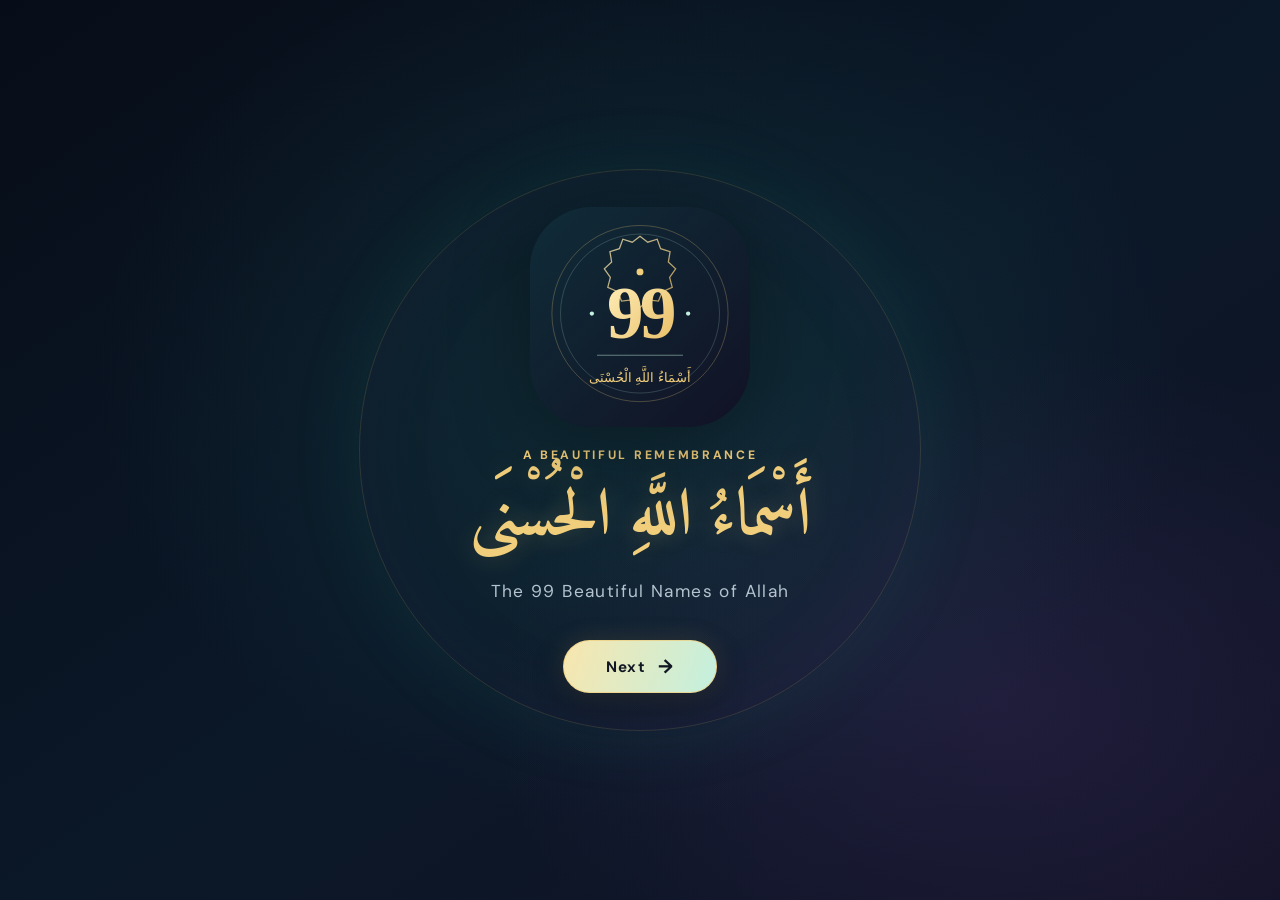
<file: index.html>
<!DOCTYPE html>
<html lang="en">
<head>
    <meta charset="UTF-8">
    <meta name="viewport" content="width=device-width, initial-scale=1.0">
    <meta name="theme-color" content="#080e19">
    <meta name="description" content="Explore the 99 beautiful names of Allah with meanings and Arabic pronunciation.">
    <meta name="apple-mobile-web-app-capable" content="yes">
    <meta name="apple-mobile-web-app-status-bar-style" content="black-translucent">
    <title>99 Names of Allah</title>
    <link rel="manifest" href="manifest.webmanifest">
    <link rel="icon" href="icon.svg" type="image/svg+xml">
    <link rel="stylesheet" href="style.css">
</head>
<body>
    <section class="splash-screen" id="splashScreen" aria-labelledby="splashTitle">
        <div class="splash-content">
            <img class="splash-logo" src="icon.svg" alt="Asma ul Husna logo">
            <p class="splash-eyebrow">A beautiful remembrance</p>
            <h1 id="splashTitle" lang="ar" dir="rtl">أَسْمَاءُ اللَّهِ الْحُسْنَى</h1>
            <p class="splash-subtitle">The 99 Beautiful Names of Allah</p>
            <button class="next-button" id="splashNextButton" type="button">Next <span aria-hidden="true">→</span></button>
        </div>
    </section>

    <main class="page" id="appContent" hidden>
        <header class="hero">
            <p class="eyebrow" lang="ar" dir="rtl">أَسْمَاءُ اللَّهِ الْحُسْنَى</p>
            <h1 id="appHeading" tabindex="-1">99 Names of Allah</h1>
            <p class="arabic-intro">بِسْمِ اللَّهِ الرَّحْمَٰنِ الرَّحِيمِ</p>
            <p class="intro">Beautiful names, qualities, and attributes of Allah</p>
            <button class="install-button" id="installAppButton" type="button" hidden>Install App</button>
        </header>

        <section class="names-grid" id="namesGrid" aria-label="Names of Allah"></section>

        <footer>
            <p>ٱللّٰه</p>
        </footer>
    </main>
    <script src="script.js"></script>
</body>
</html>
</file>
<file: style.css>
@import url('https://fonts.googleapis.com/css2?family=Amiri:wght@400;700&family=Cormorant+Garamond:wght@500;600;700&family=DM+Sans:wght@400;500;600;700&display=swap');

:root {
    color-scheme: dark;
    --ink: #f3eedf;
    --muted: #b4c3ce;
    --green: #c3f0df;
    --gold: #f1ce7b;
    --paper: #080e19;
    --card: rgba(15, 27, 44, 0.82);
}

* {
    box-sizing: border-box;
}

body {
    position: relative;
    isolation: isolate;
    min-height: 100vh;
    margin: 0;
    padding: 48px 20px 28px;
    color: var(--ink);
    background:
        radial-gradient(ellipse at 12% 14%, rgba(35, 122, 114, 0.23), transparent 38rem),
        radial-gradient(ellipse at 88% 20%, rgba(103, 65, 145, 0.2), transparent 34rem),
        radial-gradient(ellipse at 52% 100%, rgba(177, 129, 58, 0.13), transparent 40rem),
        linear-gradient(145deg, #070d18 0%, #0b1828 52%, #111225 100%);
    font-family: 'DM Sans', 'Segoe UI', sans-serif;
}

body::before {
    position: fixed;
    z-index: 0;
    inset: 0;
    background:
        radial-gradient(ellipse at 18% 35%, rgba(36, 179, 157, 0.17), transparent 38%),
        radial-gradient(ellipse at 78% 30%, rgba(130, 91, 190, 0.17), transparent 40%),
        radial-gradient(ellipse at 55% 78%, rgba(219, 171, 82, 0.1), transparent 36%);
    background-size: 160% 160%;
    content: "";
    pointer-events: none;
    animation: ambient-color-shift 24s ease-in-out infinite alternate;
}

body::after {
    position: fixed;
    z-index: 0;
    inset: 0;
    background-image:
        radial-gradient(1px 1px at 24px 32px, rgba(255, 237, 191, 0.65) 50%, transparent 100%),
        radial-gradient(1px 1px at 92px 108px, rgba(184, 225, 228, 0.55) 50%, transparent 100%);
    background-size: 150px 150px, 210px 210px;
    content: "";
    opacity: 0.38;
    pointer-events: none;
}

.splash-screen {
    position: fixed;
    z-index: 3;
    inset: 0;
    display: grid;
    overflow: hidden;
    padding: 28px;
    background:
        radial-gradient(ellipse at 50% 42%, rgba(35, 122, 114, 0.22), transparent 34rem),
        radial-gradient(ellipse at 78% 78%, rgba(103, 65, 145, 0.2), transparent 32rem),
        linear-gradient(145deg, #070d18 0%, #0b1828 52%, #111225 100%);
    place-items: center;
}

.splash-screen::before {
    position: absolute;
    width: min(78vw, 560px);
    aspect-ratio: 1;
    border: 1px solid rgba(241, 206, 123, 0.14);
    border-radius: 50%;
    box-shadow: 0 0 80px rgba(35, 179, 157, 0.08), inset 0 0 80px rgba(103, 65, 145, 0.08);
    content: "";
    animation: splash-orbit 36s linear infinite;
}

.splash-content {
    position: relative;
    z-index: 1;
    width: min(100%, 520px);
    text-align: center;
    animation: hero-arrive 900ms cubic-bezier(0.2, 0.75, 0.25, 1) both;
}

.splash-logo {
    display: block;
    width: clamp(150px, 42vw, 220px);
    height: auto;
    margin: 0 auto 20px;
    border-radius: 28%;
    filter: drop-shadow(0 16px 38px rgba(0, 0, 0, 0.35));
    animation: logo-float 5s ease-in-out 900ms infinite;
}

.splash-eyebrow {
    margin: 0 0 8px;
    color: var(--gold);
    font-size: 0.76rem;
    font-weight: 700;
    letter-spacing: 0.22em;
    text-transform: uppercase;
}

.splash-content h1 {
    margin: 0;
    color: var(--gold);
    font-family: 'Amiri', Georgia, serif;
    font-size: clamp(2.35rem, 8vw, 4.1rem);
    font-weight: 700;
    line-height: 1.45;
    text-shadow: 0 0 26px rgba(241, 206, 123, 0.22);
}

.splash-subtitle {
    margin: 14px 0 0;
    color: var(--muted);
    font-size: clamp(0.92rem, 3vw, 1.08rem);
    letter-spacing: 0.08em;
}

.next-button {
    display: inline-flex;
    min-width: 154px;
    align-items: center;
    justify-content: center;
    gap: 12px;
    margin-top: 38px;
    padding: 13px 24px;
    border: 1px solid rgba(241, 206, 123, 0.7);
    border-radius: 999px;
    color: #101623;
    background: linear-gradient(110deg, #f8e6ae, #c3f0df);
    box-shadow: 0 10px 32px rgba(0, 0, 0, 0.25), 0 0 26px rgba(241, 206, 123, 0.14);
    font: inherit;
    font-size: 0.95rem;
    font-weight: 700;
    letter-spacing: 0.08em;
    cursor: pointer;
    transition: transform 180ms ease, box-shadow 180ms ease;
    animation: next-glow 3s ease-in-out infinite;
}

.next-button span {
    font-size: 1.2rem;
    transition: transform 180ms ease;
}

.next-button:hover,
.next-button:focus-visible {
    transform: translateY(-3px);
    box-shadow: 0 14px 38px rgba(0, 0, 0, 0.32), 0 0 34px rgba(241, 206, 123, 0.24);
}

.next-button:hover span {
    transform: translateX(4px);
}

.next-button:focus-visible {
    outline: 3px solid rgba(195, 240, 223, 0.7);
    outline-offset: 4px;
}

.splash-screen.is-leaving {
    animation: splash-exit 420ms ease-in both;
    pointer-events: none;
}

.page[hidden],
.splash-screen[hidden] {
    display: none !important;
}

.page {
    position: relative;
    z-index: 1;
    width: min(1120px, 100%);
    margin: 0 auto;
    animation: app-arrive 650ms cubic-bezier(0.2, 0.75, 0.25, 1) both;
}

.hero {
    margin: 0 auto 36px;
    text-align: center;
    animation: hero-arrive 900ms cubic-bezier(0.2, 0.75, 0.25, 1) both;
}

.eyebrow {
    margin: 0 0 10px;
    color: var(--gold);
    font-size: 0.78rem;
    font-weight: 700;
    letter-spacing: 0.2em;
    text-transform: uppercase;
    animation: gold-glow 3.5s ease-in-out infinite;
}

.hero h1 {
    margin: 0;
    background: linear-gradient(100deg, #f8e6ae 10%, #fff9e9 48%, #c4eadb 90%);
    background-clip: text;
    color: transparent;
    font-family: 'Cormorant Garamond', Georgia, serif;
    font-size: clamp(3rem, 8vw, 5.3rem);
    font-weight: 600;
    letter-spacing: 0.015em;
    line-height: 1;
    -webkit-background-clip: text;
    -webkit-text-fill-color: transparent;
}

.arabic-intro {
    margin: 20px 0 8px;
    color: var(--gold);
    font-family: 'Amiri', Georgia, serif;
    font-size: clamp(1.9rem, 4.5vw, 2.7rem);
    line-height: 1.7;
    text-shadow: 0 0 24px rgba(241, 206, 123, 0.24);
}

.intro {
    margin: 0;
    color: var(--muted);
    font-size: 1rem;
    letter-spacing: 0.035em;
}

.install-button {
    margin-top: 22px;
    padding: 11px 24px;
    border: 1px solid rgba(241, 206, 123, 0.72);
    border-radius: 999px;
    color: #101623;
    background: linear-gradient(110deg, #f8e6ae, #c3f0df);
    box-shadow: 0 8px 26px rgba(0, 0, 0, 0.22), 0 0 24px rgba(241, 206, 123, 0.12);
    font: inherit;
    font-size: 0.9rem;
    font-weight: 700;
    letter-spacing: 0.06em;
    cursor: pointer;
    transition: transform 180ms ease, box-shadow 180ms ease;
}

.install-button[hidden] {
    display: none;
}

.install-button:hover,
.install-button:focus-visible {
    transform: translateY(-2px);
    box-shadow: 0 12px 32px rgba(0, 0, 0, 0.3), 0 0 30px rgba(241, 206, 123, 0.24);
}

.names-grid {
    display: grid;
    grid-template-columns: repeat(auto-fit, minmax(min(100%, 210px), 1fr));
    gap: 18px;
    perspective: 1000px;
}

.names-grid > * {
    position: relative;
    overflow: hidden;
    min-height: 150px;
    padding: 22px 18px;
    border: 1px solid rgba(241, 206, 123, 0.2);
    border-radius: 20px;
    background: var(--card);
    box-shadow: 0 16px 38px rgba(0, 0, 0, 0.24), inset 0 1px 0 rgba(255, 255, 255, 0.07);
    backdrop-filter: blur(14px);
    text-align: center;
    opacity: 0;
    transform: translateY(28px) scale(0.97);
    filter: blur(5px);
    transition:
        opacity 650ms ease,
        transform 650ms cubic-bezier(0.2, 0.75, 0.25, 1),
        filter 650ms ease,
        box-shadow 220ms ease,
        border-color 220ms ease;
    animation: card-color-shift 18s ease-in-out infinite alternate;
    animation-delay: calc(var(--card-order, 0) * -2s);
}

.names-grid > *::before {
    position: absolute;
    top: -55px;
    left: 50%;
    width: 150px;
    height: 100px;
    border-radius: 50%;
    background: rgba(241, 206, 123, 0.2);
    content: "";
    filter: blur(30px);
    pointer-events: none;
    transform: translateX(-50%);
}

.names-grid > *.is-visible {
    opacity: 1;
    transform: translateY(0) scale(1);
    filter: blur(0);
    transition-delay: calc(var(--card-order, 0) * 35ms);
}

.names-grid > *:hover {
    transform: translateY(-8px) scale(1.02);
    border-color: rgba(241, 206, 123, 0.68);
    box-shadow: 0 22px 48px rgba(0, 0, 0, 0.38), 0 0 28px rgba(57, 178, 157, 0.12);
}

.names-grid > *:hover::before {
    background: rgba(241, 206, 123, 0.3);
}

.names-grid h2,
.names-grid h3,
.name-english {
    margin: 0 0 8px;
    color: #f2dfb3;
    font-family: 'Cormorant Garamond', Georgia, serif;
    font-size: 1.55rem;
    font-weight: 600;
    letter-spacing: 0.025em;
}

.name-number {
    display: block;
    margin-bottom: 8px;
    color: #9cb3c1;
    font-size: 0.72rem;
    font-weight: 600;
    letter-spacing: 0.18em;
}

.names-grid .arabic,
.names-grid .name-arabic {
    display: block;
    margin-bottom: 8px;
    color: #f4d687;
    font-family: 'Amiri', Georgia, serif;
    font-size: 2.35rem;
    line-height: 1.5;
    text-shadow: 0 0 18px rgba(241, 206, 123, 0.22);
}

.names-grid p,
.audio-status {
    margin: 6px 0 0;
    color: var(--muted);
    line-height: 1.6;
}

.name-meaning {
    font-family: 'Cormorant Garamond', Georgia, serif;
    font-size: 1.25rem;
    font-weight: 500;
    letter-spacing: 0.015em;
}

.name-meaning-urdu {
    color: #f1ce7b !important;
    font-family: 'Amiri', Georgia, serif;
    font-size: 1.35rem;
    line-height: 1.8 !important;
}

.audio-status {
    min-height: 1.6em;
    margin: -20px 0 16px;
    color: var(--gold);
    text-align: center;
}

.speak-button {
    margin-top: 14px;
    padding: 9px 18px;
    border: 1px solid rgba(241, 206, 123, 0.55);
    border-radius: 999px;
    color: #f2dfb3;
    background: rgba(241, 206, 123, 0.06);
    font: inherit;
    font-size: 0.88rem;
    font-weight: 600;
    letter-spacing: 0.04em;
    cursor: pointer;
    transition: color 180ms ease, background-color 180ms ease, transform 180ms ease, box-shadow 180ms ease;
}

.speak-button:hover,
.speak-button:focus-visible {
    color: #101623;
    background: var(--gold);
    box-shadow: 0 0 22px rgba(241, 206, 123, 0.22);
}

.speak-button:active {
    transform: scale(0.96);
}

.speak-button:focus-visible {
    outline: 3px solid rgba(196, 154, 70, 0.55);
    outline-offset: 3px;
}

footer {
    padding-top: 26px;
    color: var(--gold);
    font-family: 'Amiri', Georgia, serif;
    font-size: 2.4rem;
    text-align: center;
    text-shadow: 0 0 24px rgba(241, 206, 123, 0.25);
}

@keyframes hero-arrive {
    from {
        opacity: 0;
        transform: translateY(22px);
    }

    to {
        opacity: 1;
        transform: translateY(0);
    }
}

@keyframes app-arrive {
    from {
        opacity: 0;
        transform: translateY(16px);
    }

    to {
        opacity: 1;
        transform: translateY(0);
    }
}

@keyframes logo-float {
    0%,
    100% {
        transform: translateY(0);
    }

    50% {
        transform: translateY(-9px);
    }
}

@keyframes splash-orbit {
    to {
        transform: rotate(360deg);
    }
}

@keyframes next-glow {
    0%,
    100% {
        box-shadow: 0 10px 32px rgba(0, 0, 0, 0.25), 0 0 26px rgba(241, 206, 123, 0.14);
    }

    50% {
        box-shadow: 0 12px 36px rgba(0, 0, 0, 0.28), 0 0 34px rgba(241, 206, 123, 0.3);
    }
}

@keyframes splash-exit {
    to {
        opacity: 0;
        transform: scale(1.025);
        visibility: hidden;
    }
}

@keyframes gold-glow {
    0%,
    100% {
        text-shadow: 0 0 0 rgba(196, 154, 70, 0);
    }

    50% {
        text-shadow: 0 0 16px rgba(196, 154, 70, 0.35);
    }
}

@keyframes ambient-color-shift {
    from {
        background-position: 0% 40%;
        opacity: 0.65;
    }

    to {
        background-position: 100% 60%;
        opacity: 1;
    }
}

@keyframes card-color-shift {
    0%,
    100% {
        background-color: rgba(15, 27, 44, 0.82);
    }

    35% {
        background-color: rgba(14, 39, 45, 0.88);
    }

    70% {
        background-color: rgba(33, 25, 48, 0.86);
    }
}

@media (max-width: 520px) {
    body {
        padding: 32px 14px 20px;
    }

    .hero {
        margin-bottom: 26px;
    }

    .names-grid {
        gap: 12px;
    }
}

@media (prefers-reduced-motion: reduce) {
    *,
    *::before,
    *::after {
        scroll-behavior: auto !important;
        animation-duration: 0.01ms !important;
        animation-iteration-count: 1 !important;
        transition-duration: 0.01ms !important;
    }

    .names-grid > * {
        opacity: 1;
        transform: none;
        filter: none;
        background-color: rgba(15, 27, 44, 0.9);
    }
}
</file>
